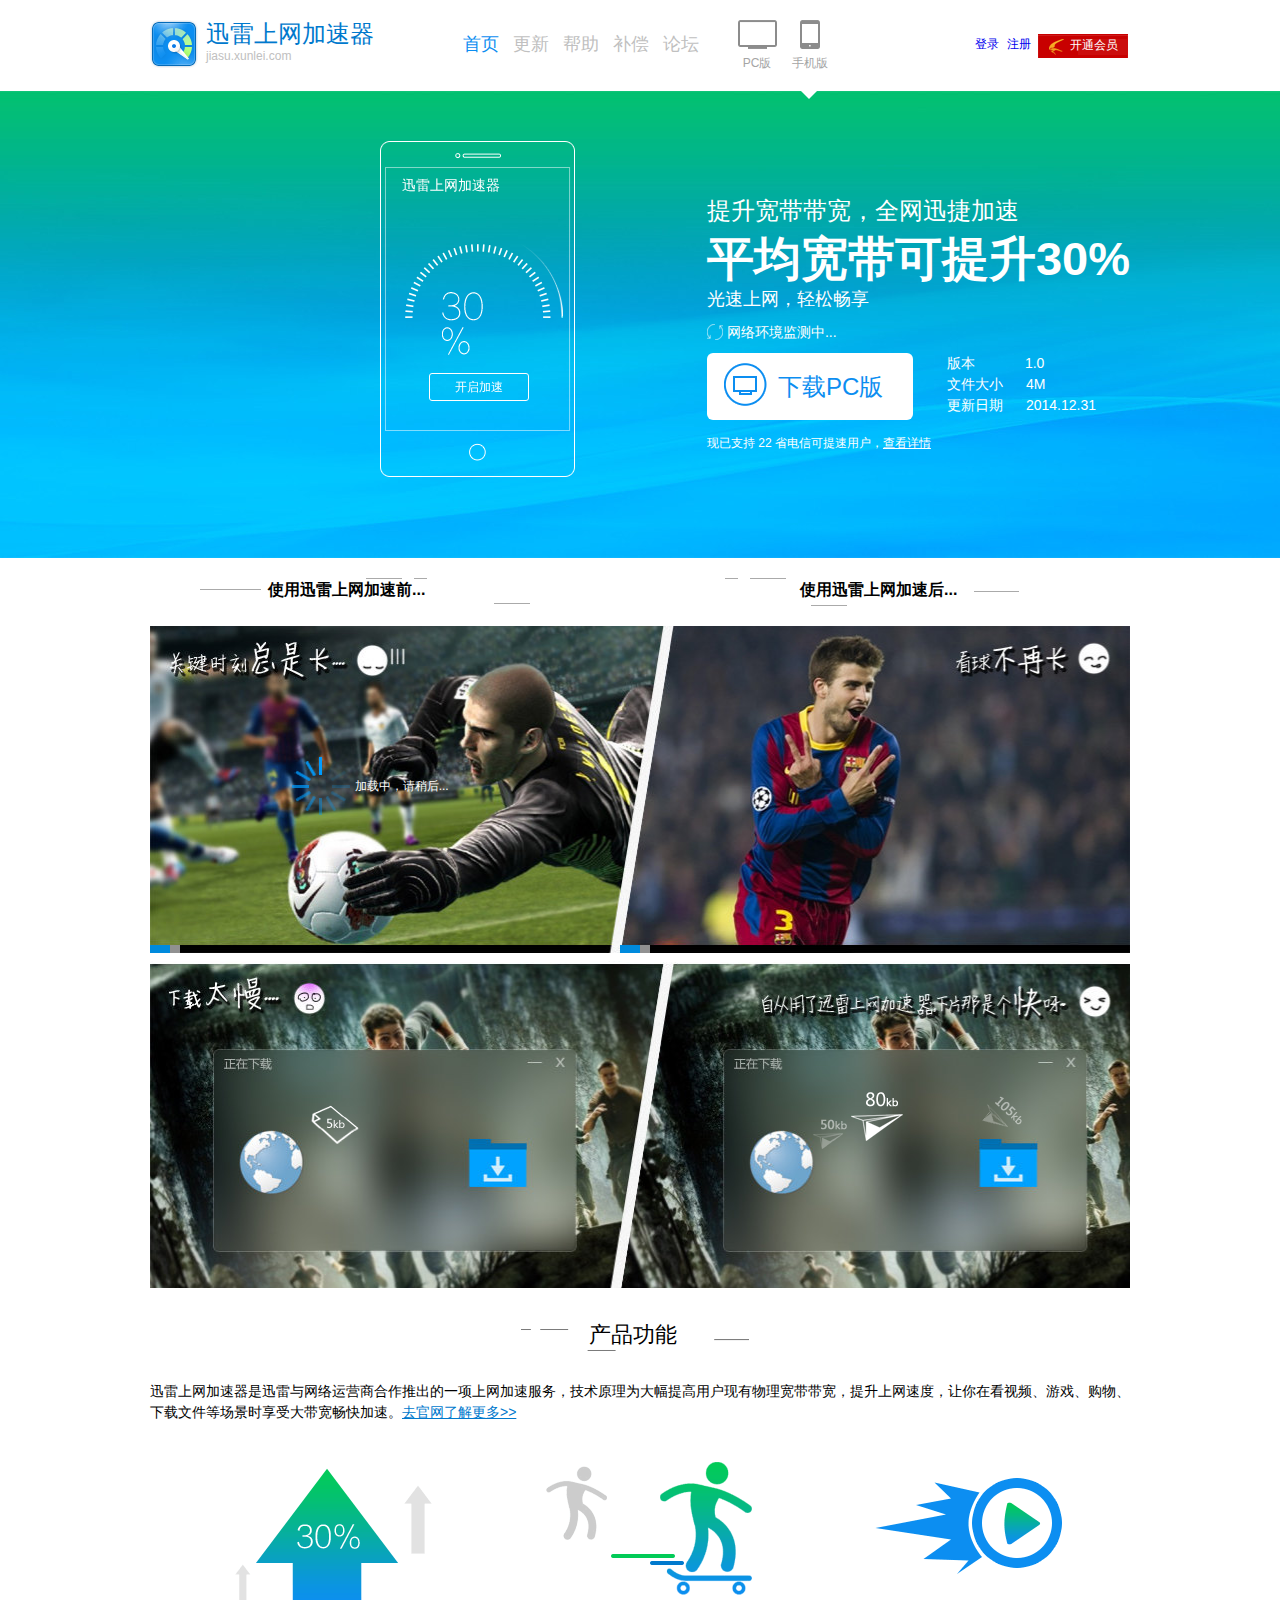
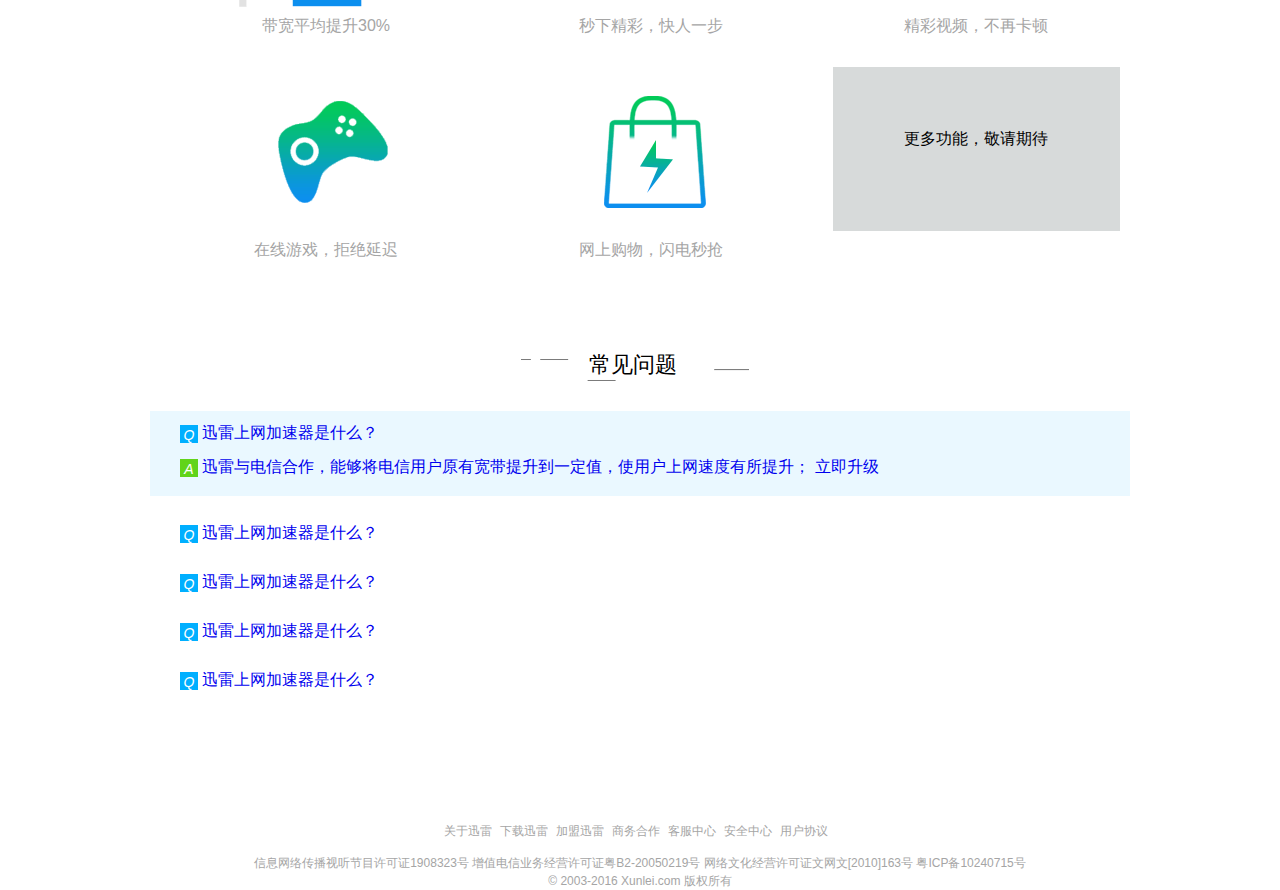
<file: index.html>
<!DOCTYPE html>
<html lang="en">
<head>
	<meta charset="UTF-8">
	<meta name="description" content="提升宽带带宽 全网迅捷加速 平均宽带可提升30% 拒绝延迟 突破带宽"/>
	<meta name="keywords" content="迅雷上网加速器 光速上网"/>
	<title>迅雷上网加速器</title>
	<link rel="stylesheet" href="css/update.css">
</head>
<body>
	<div class="sys-header clearfix">
		<div class="header_main">
			<h1 class="header_logo_png">
				<p class="header_logo_txt">迅雷上网加速器</p>
				<p class="header_logo_url">jiasu.xunlei.com</p>
				<a href="#" title="迅雷上网加速器" class="header_logo_link"></a>
			</h1>
		</div>
		<div class="header_nav">
			<ul>
				<li><a  class="help" href="##">首页</a></li>
				<li><a href="##">更新</a></li>
				<li><a  href="##">帮助</a></li>
				<li><a href="##">补偿</a></li>
				<li><a href="##">论坛</a></li>
			</ul>
		</div>
		<div class="icons">
		 	<div class="pc">
		 		<i class="pc-png"></i>
		 		<p>PC版</p>
		 	</div>
			<div class="phone">
				<i class="phone-png"></i>
				<p>手机版</p>
			</div>
		</div>
		<div class="header_user">
			<a href="#">登录</a>
			<a href="#">注册</a>
			<a class="header_VIP" href="#">
				<span> 开通会员		
				</span>
			</a>
		</div>
	</div>
	<div class="wp">
		<div class="ban">
			<div class="banner-pc" style="display:none">
				<div class="ban_client_png">
					<div class="ban_client_center">
						<p class="ban_client_center_txt">迅雷上网加速器 <em href="#">未登录</em></p>
						<div class="overflow">
							<div class="ban_client_panel_png"></div>
						</div>
						<div class="ban_client_panel_png_number">
							<span class="first-number"></span>	
							<span class="second-number"></span>	
							<span class="per"></span>	
						</div>
						<div class="log-on-btn">马上登录</div>
						<div class="ban_client_center_bottom_txt">
							<p>登录后最大接入网速由 <span>325.6 KB/s 升至：738.3KB/s</span></p>
						</div>
					</div>
				</div>
				<div class="ban_client_info">
					<h1 class="ban_h1">提升宽带带宽，全网迅捷加速</h1>
					<h2 class="ban_h2">平均宽带可提升30%</h2>
					<h3 class="ban_h3">光速上网，轻松畅享</h3>
					<p class="ban_check"><i class="ico-circling-png"></i>网络环境监测中...</p>
					<div class="ban_handle clearfix">
						<a href="#" class="btn-download">
							<i class="ico-pc-png"></i>
							<span>下载PC版</span>
						</a>
						<div class="ban_intro">
							<p><span class="ban_intro_p1">版本</span>1.0</p>
							<p><span class="ban_intro_p2">文件大小</span>4M</p>
							<p><span class="ban_intro_p3">更新日期</span>2014.12.31</p>
						</div>
					</div>
					<p class="ban_tip">现已支持 22 省电信可提速用户，<a class="ban_tip_link" href="#">查看详情</a></p>
				</div>
					<div class="triangle"></div>
			</div>
			<div class="banner-android">
					<div class="banner-android-view">
						<div class="ban_client_png_android">
								<p class="ban_client_center_txt_android">迅雷上网加速器</p>
								<div class="overflow_android">
									<div class="ban_client_panel_png_android"></div>
								</div>
								<div class="ban_client_panel_png_number_android">
									<span class="first-number_android"></span>	
									<span class="second-number_android"></span>	
									<span class="per_android"></span>	
								</div>
								<div class="log-on-btn_android">开启加速</div>
						</div>
					</div>
					<div class="ban_client_info">
						<h1 class="ban_h1">提升宽带带宽，全网迅捷加速</h1>
						<h2 class="ban_h2">平均宽带可提升30%</h2>
						<h3 class="ban_h3">光速上网，轻松畅享</h3>
						<p class="ban_check"><i class="ico-circling-png"></i>网络环境监测中...</p>
						<div class="ban_handle clearfix">
							<a href="#" class="btn-download">
								<i class="ico-pc-png"></i>
								<span>下载PC版</span>
							</a>
							<div class="ban_intro">
								<p><span class="ban_intro_p1">版本</span>1.0</p>
								<p><span class="ban_intro_p2">文件大小</span>4M</p>
								<p><span class="ban_intro_p3">更新日期</span>2014.12.31</p>
							</div>
						</div>
						<p class="ban_tip">现已支持 22 省电信可提速用户，<a class="ban_tip_link" href="#">查看详情</a></p>
					</div>
					<div class="triangle triangle-android "></div>
			</div>	
		</div>
		<div class="index-content">
			<div class="index-main">
				<div class="index-main_hd clearfix">
					<h3 class="before-use-head">使用迅雷上网<strong>加速前...</strong></h3>
					<h3 class="after-use-head">使用迅雷上网<strong>加速后...</strong></h3>
				</div>
				<div class="compare_bd">
					<div class="compare_time clearfix">
						<div class="compare_time-pre">
							<div class="compare_tips">
								<i class="ico-loading"></i>
								<span class="compare_tips_txt">
									加载中，请稍后...
								</span>
							</div>
							<div class="compare-loading">
								<div class="pre-loading">
									
								</div>
							</div>
						</div>
						<div class="compare_time-after">
							<div class="compare-loading">
								<div class="after-loading">
									
								</div>
							</div>
						</div>
					</div>
					<div class="compare_time-speed clearfix">
						<div class="compare_time-pre-speed">
							<i class="pic-file-png"></i>
						</div>
						<div class="compare_time-after-speed">
							<i class="pic-plane-png"></i>
						</div>
					</div>
				</div>
			</div>
			<div class="sec_function">
				<div class="function_hd">
					<h3 class="function_hd_title">产品功能</h3>
				</div>
				<div class="function_bd">
					<p class="function_bd_intro">迅雷上网加速器是迅雷与网络运营商合作推出的一项上网加速服务，技术原理为大幅提高用户现有物理宽带带宽，提升上网速度，让你在看视频、游戏、购物、下载文件等场景时享受大带宽畅快加速。<a href="#">去官网了解更多>></a>
					</p>
				     <div class="function_bd_intro_pics clearfix">
				     	<ul>
				     		<li class="function_bd_intro_pics_item">
				     			<i class="item item1"></i>
				     			<p class="function_bd_intro_pics_item_txt">带宽平均提升30%</p>
				     		</li>
				     		<li class="function_bd_intro_pics_item">
				     			<i class="item item2"></i>
				     			<p class="function_bd_intro_pics_item_txt">秒下精彩，快人一步</p>
				     		</li>
				     		<li class="function_bd_intro_pics_item">
				     			<i class="item item3"></i>
				     			<p class="function_bd_intro_pics_item_txt">精彩视频，不再卡顿</p>
				     		</li>
				     		<li class="function_bd_intro_pics_item">
				     			<i class="item item4"></i>
				     			<p class="function_bd_intro_pics_item_txt">在线游戏，拒绝延迟</p>
				     		</li>
				     		<li class="function_bd_intro_pics_item">
				     			<i class="item item5"></i>
				     			<p class="function_bd_intro_pics_item_txt">网上购物，闪电秒抢</p>
				     		</li>
				     		<li class="function_bd_intro_pics_item">
				     			<i class="item item6">更多功能，敬请期待</i>
				     		</li>
				     	</ul>
				     </div>
				</div>
			</div>
			<div class="sec_question">
				<div class="question_hd">
					<h3 class="question_hd_title">常见问题</h3>
				</div>
				<div class="question_bd">
					<ul>
						<li class="help_QA_item  help_QA_item--on">
							<dl>
								<dt>
									<a  href="javascript:;">
										<i class="ico-helpQ">Q</i>
										<span>迅雷上网加速器是什么？</span>
									</a>
								</dt>
								<dd>
									<a href="javascript:;">
										<i class="ico-helpA">A</i>
										<span>迅雷与电信合作，能够将电信用户原有宽带提升到一定值，使用户上网速度有所提升；</span>
									</a>
									<a class="btn-update" href="#">立即升级</a>
								</dd>
							</dl>
						</li>
						<li class="help_QA_item">
							<dl>
								<dt>
									<a href="javascript:;">
										<i class="ico-helpQ">Q</i>
										<span>迅雷上网加速器是什么？</span>
									</a>
								</dt>
								<dd>
									<a href="javascript:;">
										<i class="ico-helpA">A</i>
										<span>迅雷与电信合作，能够将电信用户原有宽带提升到一定值，使用户上网速度有所提升；</span>
									</a>
								</dd>
							</dl>
						</li>
						<li class="help_QA_item">
							<dl>
								<dt>
									<a href="javascript:;">
										<i class="ico-helpQ">Q</i>
										<span>迅雷上网加速器是什么？</span>
									</a>
								</dt>
								<dd>
									<a href="javascript:;">
										<i class="ico-helpA">A</i>
										<span>迅雷与电信合作，能够将电信用户原有宽带提升到一定值，使用户上网速度有所提升；</span>
									</a>
								</dd>
							</dl>
						</li>
						<li class="help_QA_item">
							<dl>
								<dt>
									<a href="javascript:;">
										<i class="ico-helpQ">Q</i>
										<span>迅雷上网加速器是什么？</span>
									</a>
								</dt>
								<dd>
									<a href="javascript:;">
										<i class="ico-helpA">A</i>
										<span>迅雷与电信合作，能够将电信用户原有宽带提升到一定值，使用户上网速度有所提升；</span>
									</a>
								</dd>
							</dl>
						</li>
						<li class="help_QA_item">
							<dl>
								<dt>
									<a href="javascript:;">
										<i class="ico-helpQ">Q</i>
										<span>迅雷上网加速器是什么？</span>
									</a>
								</dt>
								<dd>
									<a href="javascript:;">
										<i class="ico-helpA">A</i>
										<span>迅雷与电信合作，能够将电信用户原有宽带提升到一定值，使用户上网速度有所提升；</span>
									</a>
								</dd>
							</dl>
						</li>
					</ul>
				</div>
			</div>
		</div>
	</div>
	<footer>		
		<div class="footer-link">
			<ul>
				<li><a href="##">关于迅雷</a></li>
				<li><a href="##">下载迅雷</a></li>
				<li><a href="##">加盟迅雷</a></li>
				<li><a href="##">商务合作</a></li>
				<li><a href="##">客服中心</a></li>
				<li><a href="##">安全中心</a></li>
				<li><a href="##">用户协议</a></li>
			</ul>
		</div>
		<p><a href="##">信息网络传播视听节目许可证1908323号</a> <a href="##">增值电信业务经营许可证粤B2-20050219号 </a><a href="##">网络文化经营许可证文网文[2010]163号</a> <a href="##">粤ICP备10240715号</a></p>
		<p class="last">© 2003-2016 Xunlei.com 版权所有</p>
	</footer>
	<script src="jquery.js"></script>
	<script>
		$(".help_QA_item").click(function(){
			$(this).addClass("help_QA_item--on").siblings().removeClass("help_QA_item--on");
		})
		$('.pc').click(function(){
			$('.banner-pc').css("display","block");
			$('.banner-android').css("display","none");
		})
		$('.phone').click(function(){
			$('.banner-pc').css("display","none");
			$('.banner-android').css("display","block");
		})
	</script>
</body>
</html>
</file>
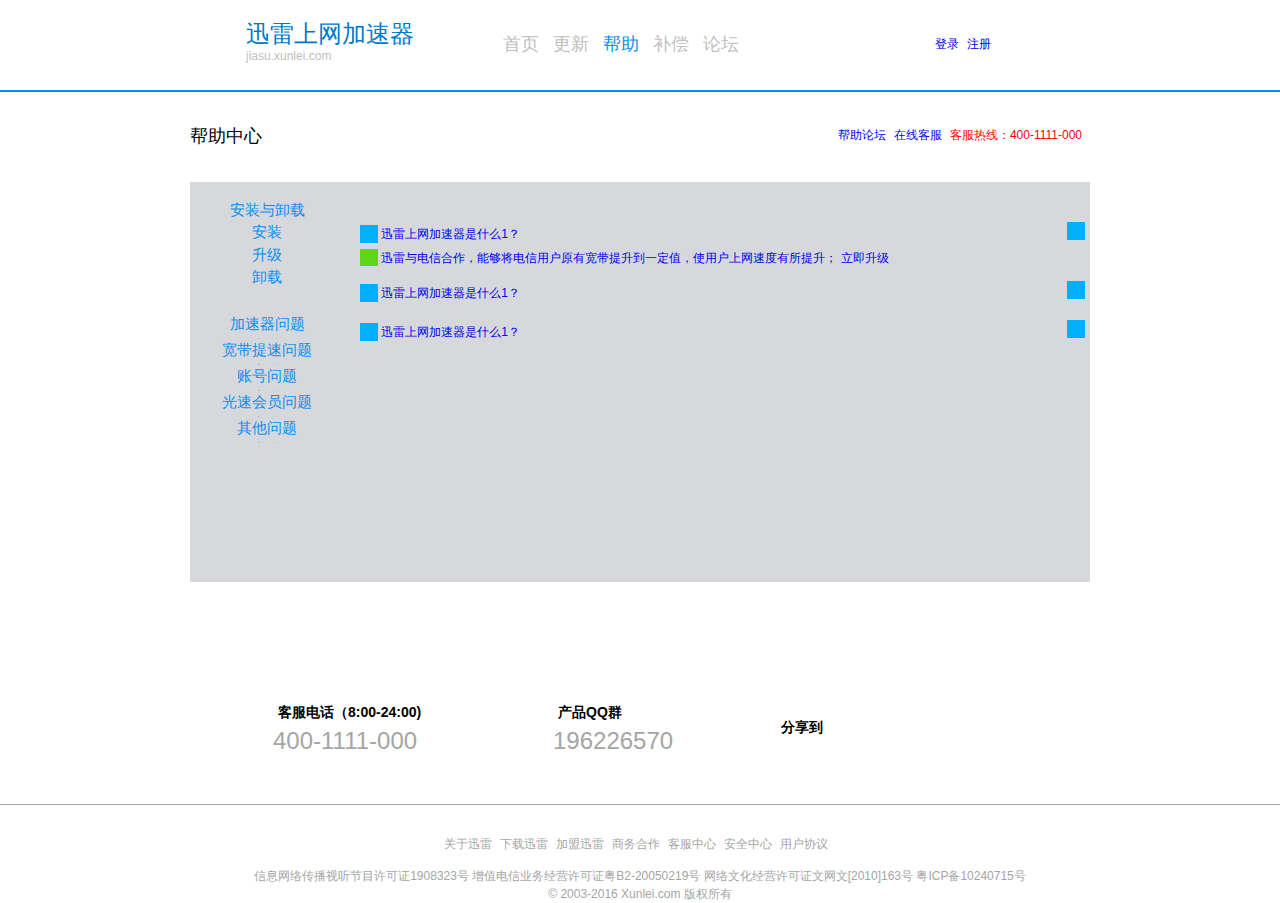
<file: help.html>
<!DOCTYPE html>
<html lang="en">
<head>
	<meta charset="UTF-8">
	<meta name="description" content="提升宽带带宽 全网迅捷加速 平均宽带可提升30% 拒绝延迟 突破带宽">
	<meta name="keywords" content="迅雷上网加速器 光速上网 帮助中心">
	<title>迅雷网上加速器-帮助中心</title>
	<link rel="stylesheet" href="css/help.css">
</head>
<body>
	<div class="sys-header clearfix">
		<div class="header_main">
			<h1 class="header_logo_png">
				<p class="header_logo_txt">迅雷上网加速器</p>
				<p class="header_logo_url">jiasu.xunlei.com</p>
				<a href="#" title="迅雷上网加速器" class="header_logo_link"></a>
			</h1>
		</div>
		<div class="header_nav">
			<ul>
				<li><a href="##">首页</a></li>
				<li><a href="##">更新</a></li>
				<li><a  class="help" href="##">帮助</a></li>
				<li><a href="##">补偿</a></li>
				<li><a href="##">论坛</a></li>
			</ul>
		</div>
		<div class="header_user">
			<a href="#">登录</a>
			<a href="#">注册</a>
			<a class="header_VIP" href="#">
				<span> 开通会员		
				</span>
			</a>
		</div>
	</div>
	<div class="decorate"></div>
	<div class="sys-content">
		<div class="content_header">
			<div class="content_help clearfix">
				<h1 class="content_help_center">帮助中心</h1>
				<div class="content_help_extra">
					<ul>
						<li><a href="#">帮助论坛</a></li>
						<li><a href="#">在线客服</a></li>
						<li><span >客服热线：400-1111-000</span></li>
					</ul>
				</div>
			</div>
		</div>
		<div class="help_content">
			<div class="help_content_hd">
				<ul>
					<li class="help_type_item help_type_item--on">
						<dl>
							<dt><a class="help_type_item_dt" href="#"><i id="i" class="icon1" ></i>安装与卸载</a></dt>
							<dd class="help_type_item_dd"><a href="#">安装</a></dd>
							<dd class="help_type_item_dd"><a href="#">升级</a></dd>
							<dd class="help_type_item_dd"><a href="#">卸载</a> </dd>
						</dl>
					</li>
					<li class="help_type_item ">
						<dl>
							<dt><a class="help_type_item_dt" href="#"><i id="i" class="icon2" ></i>加速器问题</a></dt>
							<dd class="help_type_item_dd"><a href="#">安装</a></dd>
							<dd class="help_type_item_dd"><a href="#">升级</a></dd>
							<dd class="help_type_item_dd"><a href="#">卸载</a> </dd>
						</dl>
					</li>
					<li class="help_type_item ">
						<dl>
							<dt><a class="help_type_item_dt" href="#"><i id="i" class="icon2" ></i>宽带提速问题</a></dt>
							<dd class="help_type_item_dd"><a href="#">安装</a></dd>
							<dd class="help_type_item_dd"><a href="#">升级</a></dd>
							<dd class="help_type_item_dd"><a href="#">卸载</a> </dd>
						</dl>
					</li>
					<li class="help_type_item">
						<dl>
							<dt><a class="help_type_item_dt" href="#"><i id="i" class="icon2" ></i>账号问题</a></dt>
							<dd class="help_type_item_dd"><a href="#">安装</a></dd>
							<dd class="help_type_item_dd"><a href="#">升级</a></dd>
							<dd class="help_type_item_dd"><a href="#">卸载</a> </dd>
						</dl>
					</li>
					<li class="help_type_item ">
						<dl>
							<dt><a class="help_type_item_dt" href="#"><i id="i" class="icon2" ></i>光速会员问题</a></dt>
							<dd class="help_type_item_dd"><a href="#">安装</a></dd>
							<dd class="help_type_item_dd"><a href="#">升级</a></dd>
							<dd class="help_type_item_dd"><a href="#">卸载</a> </dd>
						</dl>
					</li>
					<li class="help_type_item ">
						<dl>
							<dt><a class="help_type_item_dt" href="#"><i id="i" class="icon2" ></i>其他问题</a></dt>
							<dd class="help_type_item_dd"><a href="#">安装</a></dd>
							<dd class="help_type_item_dd"><a href="#">升级</a></dd>
							<dd class="help_type_item_dd"><a href="#">卸载</a> </dd>
						</dl>
					</li>
				</ul>
			</div>
			<div class="help_content_bd1 help_bd--on">
				<ul>
					<li class="help_QA_item  help_QA_item--on">
						<dl>
							<dt>
								<a  href="#">
									<i class="ico-helpQ"></i>
									<span>迅雷上网加速器是什么1？</span>
									<i class="ico-drop"></i>
								</a>
							</dt>
							<dd>
								<a href="#">
									<i class="ico-helpA"></i>
									<span>迅雷与电信合作，能够将电信用户原有宽带提升到一定值，使用户上网速度有所提升；</span>
								</a>
								<a class="btn-update" href="#">立即升级</a>
							</dd>
						</dl>
					</li>
					<li class="help_QA_item">
						<dl>
							<dt>
								<a href="#">
									<i class="ico-helpQ"></i>
									<span>迅雷上网加速器是什么1？</span>
									<i class="ico-drop"></i>
								</a>
							</dt>
							<dd>
								<a href="#">
									<i class="ico-helpA"></i>
									<span>迅雷与电信合作，能够将电信用户原有宽带提升到一定值，使用户上网速度有所提升；</span>
								</a>
							</dd>
						</dl>
					</li>
					<li class="help_QA_item">
						<dl>
							<dt>
								<a href="#">
									<i class="ico-helpQ"></i>
									<span>迅雷上网加速器是什么1？</span>
									<i class="ico-drop"></i>
								</a>
							</dt>
							<dd>
								<a href="#">
									<i class="ico-helpA"></i>
									<span>迅雷与电信合作，能够将电信用户原有宽带提升到一定值，使用户上网速度有所提升；</span>
								</a>
							</dd>
						</dl>
					</li>
				</ul>
			</div>
			<div class="help_content_bd2">
				<ul>
					<li class="help_QA_item">
						<dl>
							<dt>
								<a  href="#">
									<i class="ico-helpQ"></i>
									<span>迅雷上网加速器是什么1？</span>
									<i class="ico-drop"></i>
								</a>
							</dt>
							<dd>
								<a href="#">
									<i class="ico-helpA"></i>
									<span>迅雷与电信合作，能够将电信用户原有宽带提升到一定值，使用户上网速度有所提升；</span>
								</a>
								<a class="btn-update" href="#">立即升级</a>
							</dd>
						</dl>
					</li>
					<li class="help_QA_item">
						<dl>
							<dt>
								<a href="#">
									<i class="ico-helpQ"></i>
									<span>迅雷上网加速器是什么1？</span>
									<i class="ico-drop"></i>
								</a>
							</dt>
							<dd>
								<a href="#">
									<i class="ico-helpA"></i>
									<span>迅雷与电信合作，能够将电信用户原有宽带提升到一定值，使用户上网速度有所提升；</span>
								</a>
							</dd>
						</dl>
					</li>
					<li class="help_QA_item">
						<dl>
							<dt>
								<a href="#">
									<i class="ico-helpQ"></i>
									<span>迅雷上网加速器是什么1？</span>
									<i class="ico-drop"></i>
								</a>
							</dt>
							<dd>
								<a href="#">
									<i class="ico-helpA"></i>
									<span>迅雷与电信合作，能够将电信用户原有宽带提升到一定值，使用户上网速度有所提升；</span>
								</a>
							</dd>
						</dl>
					</li>
				</ul>
			</div>
			<div class="help_content_bd3">
				<ul>
					<li class="help_QA_item">
						<dl>
							<dt>
								<a  href="#">
									<i class="ico-helpQ"></i>
									<span>迅雷上网加速器是什么1？</span>
									<i class="ico-drop"></i>
								</a>
							</dt>
							<dd>
								<a href="#">
									<i class="ico-helpA"></i>
									<span>迅雷与电信合作，能够将电信用户原有宽带提升到一定值，使用户上网速度有所提升；</span>
								</a>
								<a class="btn-update" href="#">立即升级</a>
							</dd>
						</dl>
					</li>
					<li class="help_QA_item">
						<dl>
							<dt>
								<a href="#">
									<i class="ico-helpQ"></i>
									<span>迅雷上网加速器是什么1？</span>
									<i class="ico-drop"></i>
								</a>
							</dt>
							<dd>
								<a href="#">
									<i class="ico-helpA"></i>
									<span>迅雷与电信合作，能够将电信用户原有宽带提升到一定值，使用户上网速度有所提升；</span>
								</a>
							</dd>
						</dl>
					</li>
					<li class="help_QA_item">
						<dl>
							<dt>
								<a href="#">
									<i class="ico-helpQ"></i>
									<span>迅雷上网加速器是什么1？</span>
									<i class="ico-drop"></i>
								</a>
							</dt>
							<dd>
								<a href="#">
									<i class="ico-helpA"></i>
									<span>迅雷与电信合作，能够将电信用户原有宽带提升到一定值，使用户上网速度有所提升；</span>
								</a>
							</dd>
						</dl>
					</li>
				</ul>
			</div>
			<div class="help_content_bd4">
				<ul>
					<li class="help_QA_item">
						<dl>
							<dt>
								<a  href="#">
									<i class="ico-helpQ"></i>
									<span>迅雷上网加速器是什么1？</span>
									<i class="ico-drop"></i>
								</a>
							</dt>
							<dd>
								<a href="#">
									<i class="ico-helpA"></i>
									<span>迅雷与电信合作，能够将电信用户原有宽带提升到一定值，使用户上网速度有所提升；</span>
								</a>
								<a class="btn-update" href="#">立即升级</a>
							</dd>
						</dl>
					</li>
					<li class="help_QA_item">
						<dl>
							<dt>
								<a href="#">
									<i class="ico-helpQ"></i>
									<span>迅雷上网加速器是什么1？</span>
									<i class="ico-drop"></i>
								</a>
							</dt>
							<dd>
								<a href="#">
									<i class="ico-helpA"></i>
									<span>迅雷与电信合作，能够将电信用户原有宽带提升到一定值，使用户上网速度有所提升；</span>
								</a>
							</dd>
						</dl>
					</li>
					<li class="help_QA_item">
						<dl>
							<dt>
								<a href="#">
									<i class="ico-helpQ"></i>
									<span>迅雷上网加速器是什么1？</span>
									<i class="ico-drop"></i>
								</a>
							</dt>
							<dd>
								<a href="#">
									<i class="ico-helpA"></i>
									<span>迅雷与电信合作，能够将电信用户原有宽带提升到一定值，使用户上网速度有所提升；</span>
								</a>
							</dd>
						</dl>
					</li>
				</ul>
			</div>
			<div class="help_content_bd5">
				<ul>
					<li class="help_QA_item">
						<dl>
							<dt>
								<a  href="#">
									<i class="ico-helpQ"></i>
									<span>迅雷上网加速器是什么1？</span>
									<i class="ico-drop"></i>
								</a>
							</dt>
							<dd>
								<a href="#">
									<i class="ico-helpA"></i>
									<span>迅雷与电信合作，能够将电信用户原有宽带提升到一定值，使用户上网速度有所提升；</span>
								</a>
								<a class="btn-update" href="#">立即升级</a>
							</dd>
						</dl>
					</li>
					<li class="help_QA_item">
						<dl>
							<dt>
								<a href="#">
									<i class="ico-helpQ"></i>
									<span>迅雷上网加速器是什么1？</span>
									<i class="ico-drop"></i>
								</a>
							</dt>
							<dd>
								<a href="#">
									<i class="ico-helpA"></i>
									<span>迅雷与电信合作，能够将电信用户原有宽带提升到一定值，使用户上网速度有所提升；</span>
								</a>
							</dd>
						</dl>
					</li>
					<li class="help_QA_item">
						<dl>
							<dt>
								<a href="#">
									<i class="ico-helpQ"></i>
									<span>迅雷上网加速器是什么1？</span>
									<i class="ico-drop"></i>
								</a>
							</dt>
							<dd>
								<a href="#">
									<i class="ico-helpA"></i>
									<span>迅雷与电信合作，能够将电信用户原有宽带提升到一定值，使用户上网速度有所提升；</span>
								</a>
							</dd>
						</dl>
					</li>
				</ul>
			</div>
			<div class="help_content_bd6">
				<ul>
					<li class="help_QA_item">
						<dl>
							<dt>
								<a  href="#">
									<i class="ico-helpQ"></i>
									<span>迅雷上网加速器是什么1？</span>
									<i class="ico-drop"></i>
								</a>
							</dt>
							<dd>
								<a href="#">
									<i class="ico-helpA"></i>
									<span>迅雷与电信合作，能够将电信用户原有宽带提升到一定值，使用户上网速度有所提升；</span>
								</a>
								<a class="btn-update" href="#">立即升级</a>
							</dd>
						</dl>
					</li>
					<li class="help_QA_item">
						<dl>
							<dt>
								<a href="#">
									<i class="ico-helpQ"></i>
									<span>迅雷上网加速器是什么1？</span>
									<i class="ico-drop"></i>
								</a>
							</dt>
							<dd>
								<a href="#">
									<i class="ico-helpA"></i>
									<span>迅雷与电信合作，能够将电信用户原有宽带提升到一定值，使用户上网速度有所提升；</span>
								</a>
							</dd>
						</dl>
					</li>
					<li class="help_QA_item">
						<dl>
							<dt>
								<a href="#">
									<i class="ico-helpQ"></i>
									<span>迅雷上网加速器是什么1？</span>
									<i class="ico-drop"></i>
								</a>
							</dt>
							<dd>
								<a href="#">
									<i class="ico-helpA"></i>
									<span>迅雷与电信合作，能够将电信用户原有宽带提升到一定值，使用户上网速度有所提升；</span>
								</a>
							</dd>
						</dl>
					</li>
				</ul>
			</div>
		</div>
	</div>
	<div class="contact clearfix">
		<div class="contact-telephone">
			<a href="#">
				<i></i>
			</a>
			<div class="contact-info">
				<h4>客服电话（8:00-24:00)</h4>
				<p>400-1111-000</p>
			</div>
		</div>
		<div class="contact-QQ">
			<a href="#">
				<i></i>
			</a>
			<div class="contact-info">
				<h4>产品QQ群</h4>
				<p>196226570</p>
			</div>
		</div>
		<div class="contact-other">
			<h4>分享到</h4>
			<i class="ico-contractWbpng"></i>
			<i class="ico-contractWxpng"></i>
			<i class="ico-contractQzpng"></i>
		</div>
	</div>
	<div class="line"></div>
	<footer>		
		<div class="footer-link">
			<ul>
				<li><a href="##">关于迅雷</a></li>
				<li><a href="##">下载迅雷</a></li>
				<li><a href="##">加盟迅雷</a></li>
				<li><a href="##">商务合作</a></li>
				<li><a href="##">客服中心</a></li>
				<li><a href="##">安全中心</a></li>
				<li><a href="##">用户协议</a></li>
			</ul>
		</div>
		<p><a href="##">信息网络传播视听节目许可证1908323号</a> <a href="##">增值电信业务经营许可证粤B2-20050219号 </a><a href="##">网络文化经营许可证文网文[2010]163号</a> <a href="##">粤ICP备10240715号</a></p>
		<p class="last">© 2003-2016 Xunlei.com 版权所有</p>
	</footer>
	<script src="G:\上网加速器官网\jquery.js"></script>
	<script>
		$(".help_type_item").click(function(){
			$(this).addClass("help_type_item--on").siblings().removeClass("help_type_item--on");
			$(this).find('#i').addClass("icon1").removeClass("icon2");
			$(this).siblings().find("#i").addClass("icon2").removeClass("icon1");
			var index=$(this).index()+1;
			console.log(index);
			var curClass=".help_content_bd"+index;
			$(curClass).addClass("help_bd--on").siblings().removeClass("help_bd--on");
		})
		$(".help_QA_item").click(function(){
			$(this).addClass("help_QA_item--on").siblings().removeClass("help_QA_item--on");
		})
	</script>
</body>
</html>
</file>
<file: css/update.css>
/* reset */

		body,
		h1,
		h2,
		h3,
		h4,
		h5,
		h6,
		hr,
		p,
		blockquote,
		dl,
		dt,
		dd,
		ul,
		ol,
		li,
		pre,
		form,
		fieldset,
		legend,
		button,
		input,
		textarea,
		th,
		td,
		html {
		  margin: 0;
		  padding: 0;
		}

		body,
		button,
		input,
		select,
		textarea {
		  font: 12px/1.5 arial, Helvetica, "Microsoft YaHei", "Heiti SC", "Heiti TC", sans-serif;
		}

		h1,
		h2,
		h3,
		h4,
		h5,
		h6 {
		  font-size: 100%;
		}

		address,
		cite,
		dfn,
		em,
		var {
		  font-style: normal;
		}

		code,
		kbd,
		pre,
		samp {
		  font-family: courier new, courier, monospace;
		}

		small {
		  font-size: 12px;
		}

		ul,
		ol {
		  list-style: none;
		}

		a {
		  text-decoration: none;
		  outline: 0 none
		}

		a:hover {
		  text-decoration: underline;
		}

		sup {
		  vertical-align: text-top;
		}

		sub {
		  vertical-align: text-bottom;
		}

		legend {
		  color: #000;
		}

		fieldset,
		img {
		  border: 0;
		}

		button,
		input,
		select,
		textarea {
		  font-size: 100%;
		}

		table {
		  border-collapse: collapse;
		  border-spacing: 0;
		}

		section,
		article,
		aside,
		header,
		footer,
		nav,
		dialog,
		figure {
		  display: block;
		  margin: 0 auto;
		}
	
		/* reset end */
		.clearfix:after{display:block;content:"\200B";clear:both;height:0;}
		.sys-header{
			width: 980px;
			height: auto;
			margin: 20px auto;
		}
		.header_main{
			float: left;
		}
		.header_logo_png{
			position: relative;
			width: 236px;
			height: 48px;
			line-height: 1.2;
		}
		.header_logo_link{
			position: absolute;
			top: 0;
			left: 0;
			width: 236px;
			height: 48px;
			background-image: url('../img/logo.png');
			background-position:0 0;
			background-repeat: no-repeat;
		}
		.header_logo_txt{
			margin-left: 56px;
			font-size: 24px;
			color: #0079cd;
			font-weight: normal;
		}
		.header_logo_url{
			margin-left: 56px;
			font-weight: normal;
			font-size: 12px;
			color: #c0c0c0;
		}
		.header_nav{
			float: left;
			padding-left: 70px;
		}
		.header_nav li{
			float: left;
			margin: 0 7px; 
			line-height: 48px;
		}
		.header_nav li a{
			font-size: 18px;
			color: #c0c0c0;
		}
		.header_nav li .help{
			color:#0c8ef1;
		}
		.icons{
			width: 152px;
			height: 51px;
			float: left;
		}
		.pc,.phone{
			display: inline-block;
			width: 40px;
			height: 51px;
		}
		.pc{
			margin-left: 31px;
			text-align: center;
		}
		.phone{
			margin-left: 10px;
			text-align: center;
		}
		.pc-png{
			background: url('../img/spr.png');
			background-repeat: no-repeat;
			background-position:-100px -60px ;
			display: inline-block;
			width: 39px;
			height: 29px;
		}
		.phone-png{
			background: url('../img/spr.png');
			background-repeat: no-repeat;
			background-position:-140px -60px ;
			display: inline-block;
			width: 20px;
			height: 29px;
			margin: 0 auto;
		}
		.header_user{
			float: right;
			line-height: 48px;
			position: relative;
		}
		.header_user a{
			display: inline-block;
			margin: 0 2px;
		}
		.header_VIP{
			position: relative;
			width: 90px;
			height: 26px;
			background: url('../img/logo.png');
			background-position: 0 -48px;
			background-repeat: no-repeat;
			vertical-align: middle;
		}
		.header_user span{
			position: absolute;
			top: 4px;
			right: 10px;
			font: 12px/1.5 tahoma,arial,\5b8b\4f53,sans-serif;
			color: white;
		}
		.decorate{
			width: 100%;
			height: 2px;
			background-color: #0c8ef1;
		}

	.content{
		width: 900px;
		height: 707px;
		margin: 20px auto;
		background-color:white;
		position: relative;
	}	
	.hd1,.hd2{
		float: left;
		width: 150px;
		height: 60px;
		background-color:white;
		font-size: 14px;
		line-height: 4;
   		text-align: center;
	}
	.hd1{
		background-color:#c5c5c5;
	}
	.hd_btn{
		float: right;
		width: 130px;
		height: 40px;
		background-color:#0c8ef1;
		font-size: 14px;
		line-height: 3;
    		text-align: center;
    		color: white;
    		border-radius: 4px;
    		margin-top: 14px;
    		position: absolute;
    		top: 0;
    		right: 0;
	}
	.code-png{
		position: absolute;
		 top: -10px;
		right: 180px;
	}
	.round{
		background-image: url('../img/spr.png');
		background-repeat: no-repeat;
		background-position: -160px -60px;
		display: inline-block;
		width: 24px;
		height: 24px;
		vertical-align: top;
		margin-top: 2px;
	}
	.new-tag{
		display: inline-block;
		width: 43px;
		height: 19px;
		color: #02cc57;
		font: 12px/1.5 tahoma,arial,\5b8b\4f53,sans-serif;
		font-size: 14px;
    		font-weight: bold;
    		padding-left: 20px;
	}
	.day{
		vertical-align: top;
		display: inline-block;
    		margin-top: 3px;
	}
	.detail{
		display: inline-block;
		margin-top: 2px;
	}
	.bd1,.bd2{
		border-top: 1px solid #c5c5c5;
	}
	.bd1 li,.bd2 li{
    		  overflow: hidden;
    		  font-size: 16px;
    		  margin-top: 20px;
    		  margin-left: 15px;
	}
	.bd_content{
		height: 30px;
	}
	.bd_content--on{
		 overflow: hidden;
    		  font-size: 16px;
    		  margin-top: 20px;
    		  margin-left: 15px;
		  height: 209px;
	}
	.vertical-line{
		margin-top: 25px;
		width: 130px;
		height: 400px;
		border-right: 1px solid;
		display: inline-block;
	}
	.main{
		position: relative;
    		top: -429px;
	}
	.contact{
		width: 900px;
		height: auto;
		margin: 20px auto;
	}
	.contact-telephone{
		width: 30%;
		float: left;
		margin: 20px 5px;
	}
	.contact-telephone a{
		display: inline-block;
		width: 57px;
		height: 57px;
		background: url('../img/spr.png');
		background-repeat: no-repeat;
		background-position: 0 0;
		position: relative;
		float: left;
		margin-right: 21px;
	}
	.contact-telephone i{
		display: inline-block;
		width: 34px;
		height: 38px;
		background: url('../img/spr.png');
		background-repeat: no-repeat;
		background-position: -100px 0;
		position: absolute;
		top: 10px;
    		left: 12px;
	}
	.contact-info h4{
		display: inline-block;
		margin-left: 5px; 
		font-size: 14px;
	}
	.contact-info p{
		font-size: 24px;
	}
	.contact-QQ{
		width: 30%;
		float: left;
		margin: 20px 5px;
	}
	.contact-QQ a{
		display: inline-block;
		width: 57px;
		height: 57px;
		background: url('../img/spr.png');
		background-repeat: no-repeat;
		background-position: 0 0;
		position: relative;
		float: left;
		margin-right: 21px;
	}
	.contact-QQ i{
		display: inline-block;
		width: 34px;
		height: 38px;
		background: url('../img/spr.png');
		background-repeat: no-repeat;
		background-position: -60px 0;
		position: absolute;
		top: 10px;
    		left: 12px;
	}
	.contact-other{
		width: 35%;
		float: right;
		margin: 20px 5px;
		position: relative;
	}
	.contact-other h4{
		position: absolute;
		left: 11px;
    		top: 15px;
    		font-size: 14px;
	}
	.ico-contractWbpng{
		background: url('../img/spr.png');
		background-repeat: no-repeat;
		background-position:-140px 0;
		display: inline-block;
		width: 57px;
		height: 57px;
		margin-left: 80px;
	}
	.ico-contractWxpng{
		background: url('../img/spr.png');
		background-repeat: no-repeat;
		background-position:-200px 0;
		display: inline-block;
		width: 57px;
		height: 57px;
		margin-left: 15px;
	}
	.ico-contractQzpng{
		background: url('../img/spr.png');
		background-repeat: no-repeat;
		background-position:-260px 0;
		display: inline-block;
		width: 57px;
		height: 57px;
		margin-left: 15px;
	}
		footer{
			width: 960px;
			height: auto;
			margin:0 auto;
			background-color: white;
			text-align: center;
		}
		footer a ,p{
			color: #a5a5a5;
		}
		.footer-link li{
			float: left;
			margin: 0 4px;
		}
		.footer-link{
			display: block;
			width: 400px;
			height: 20px;
			margin: 0px auto;
			padding-top: 30px;
    			margin-bottom: 12px;
		} 
		.line{
			width: 100%;
			height: 1px;
			background-color: #a5a5a5;
		}
		.ban{
			background:url('../img/bg01.jpg');
			background-repeat: no-repeat;
			background-position: center;
		}
		.banner-pc,.banner-android{
			width: 980px;
			height: 467px;
			background: url('../img/bg02.jpg');
			background-repeat: no-repeat;
			background-position: center top;
			margin: 0 auto;
			position: relative;
		}
		.ban_client_png_android{
			position: absolute;
			width: 195px;
			height: 336px;
			background: url('../img/spr-24.png');
			background-repeat: no-repeat;
			background-position: 0 0;
			top: 50px;
			left: 230px;
		}
		.ban_client_center_txt_android{
			font-size: 14px;
			color: #fff;
			margin-top: 34px;
			margin-left: 22px;
		}
		.overflow_android{
		    position: absolute;
		    left: 0;
		    right: 0;
		    margin: auto;
		    width: 170px;
		    height: 85px;
		    overflow: hidden;
		    margin-top: 37px;
		}
		.ban_client_panel_png_android{
			background: url('../img/spr-24.png');
			background-position:-200px 0 ;
			background-repeat: no-repeat;
			width: 170px;
			height: 85px;
		}
		.ban_client_panel_png_number_android{
			width: 72px;
			position: absolute;
			left: 50%;
			margin-left: -36px;
			top: 150px;
		}
		.first-number_android{
			display: inline-block;
		    background: url('../img/spr-24.png');
		    background-repeat: no-repeat;
		    background-position: -420px -90px;
		    width: 19px;
		    height: 30px;
		}
		.second-number_android{
		    display: inline-block;
		    background: url('../img/spr-24.png');
		    background-repeat: no-repeat;
		    background-position: -420px 0px;
		    width: 19px;
		    height: 30px;
		}
		.per_android{
		    display: inline-block;
		    background: url('../img/spr-24.png');
		    background-repeat: no-repeat;
		    background-position: -300px -100px;
		    width: 28px;
		    height: 30px;
		}
		.log-on-btn_android{
		    position: absolute;
		    top: 232px;
		    left: 49px;
		    width: 98px;
		    height: 26px;
		    line-height: 26px;
		    font-size: 12px;
		    color: #fff;
		    text-align: center;
		    background-position: -200px -100px;
			border: 1px solid #fff;
			border-radius: 3px;
		}
		.ban_client_png{
			position: absolute;
			width: 669px;
			height: 481px;
			background: url('../img/spr-24.png');
			background-repeat: no-repeat;
			background-position: 0 -340px;
			top: 0;
			left: 0;
		}
		.ban_client_center{
			position: absolute;
			width: 357px;
    			height: 327px;
			left: 155px;
    			top: 90px;
		}
		.ban_client_center_txt{
			margin:10px 0; 
			margin-left: 8px;
			font-size: 14px;
			color: white;
		}
		.ban_client_center_txt em{
			margin-left: 20px;
		}
		.ban_client_panel_png{
			    width: 280px;
    				height: 140px;
    				overflow: hidden;
    				background: url('../img/spr-24.png');
    				background-position: -460px -160px;
    				background-repeat: no-repeat;
    				position: absolute;
    				left: 0;
    				right: 0;
    				margin: auto;
		}
		.overflow{
				position: absolute;
    				left: 0;
    				right: 0;
    				margin: auto;
			 	width: 280px;
    				height: 140px;
    				overflow: hidden;
		}
		.ban_client_panel_png_number{
			padding-top: 110px;
			width: 116px;
			margin: 0 auto;

		}
		.first-number{
			display: inline-block;
			background: url('../img/spr-24.png');
			background-repeat: no-repeat;
			background-position:-745px -135px;
			width: 30px;
			height: 44px;
		}
		.second-number{
			display: inline-block;
			background: url('../img/spr-24.png');
			background-repeat: no-repeat;
			background-position:-745px 0;
			width: 30px;
			height: 44px;
		}
		.per{
			display: inline-block;
			background: url('../img/spr-24.png');
			background-repeat: no-repeat;
			background-position: -530px -100px;
			width: 50px;
			height: 44px;
		}
		.log-on-btn{
			    	width: 117px;
    				height: 31px;
    				background: url('../img/spr-24.png');
    				background-repeat: no-repeat;
    				background-position: -530px -60px;
    				text-align: center;
    				line-height: 32px;
    				margin: 20px auto;
    				color: white;
		}
		.ban_client_center_bottom_txt p{
				text-align: center;
				font-size:12px; 
				color:white;
		}
		.ban_client_center_bottom_txt span{
			font-size:16px;
			margin-left: 8px;
		}
		.ban_client_info{
			position: absolute;
			top: 100px;
			right: 0;
			padding-left: 20px;
			color:#fff;
		}
		.ban_h1{
			line-height: 40px;
    			font-size: 24px;
    			font-weight: normal;
		}
		.ban_h2{
			line-height: 55px;
    			font-size: 47px;
    			font-weight: bold;
		}
		.ban_h3{
			line-height: 26px;
		     font-size: 18px;
		     font-weight: normal;
		}
		.ban_check{
			position: relative;
			font-size: 14px;
			padding-left: 20px;
			margin: 10px 0;
			color: #fff;
		}
		.ico-circling-png{
			position: absolute;
			width: 16px;
			height: 16px;
			background: url('../img/spr.png');
			background-repeat: no-repeat;
			background-position: -300px -60px;
			left: 0;
			top: 2px;
			vertical-align: middle;
		}
		.ban_handle{
			position: relative;
		}
		.btn-download{
			display: inline-block;
			width: 206px;
			height: 67px;
			background-color: white;
			border-radius: 6px;
			position: relative;
			float: left;
		}
		.ico-pc-png{
			display: inline-block;
			background: url('../img/spr.png');
			background-repeat: no-repeat;
			background-position: 0 -60px;
			width: 45px;
			height: 50px;
			position: absolute;
			left: 17px;
    			top: 10px;
		}
		.btn-download span{
			color: #0c8ef1;
			font-size: 24px;
			width: 120px;
			height: 50px;
			position: absolute;
			right: 15px;
			top: 16px;
		}
		.ban_intro{
			float: left;
			margin-left: 34px;
		}
		.ban_intro p{
			font-size: 14px;
			color: #fff;
			font-weight: normal;
		}
		.ban_intro_p1{
			margin-right: 50px;
		}
		.ban_intro_p2{
			margin-right: 23px;
		}
		.ban_intro_p3{
			margin-right: 23px;
		}
		.ban_tip{
			margin: 14px 0;
			color: #fff;
		}
		.ban_tip_link{
			text-decoration: underline;
			color: #fff;
		}
		.index-content{
			width: 980px;
			height: auto;
			margin: 0 auto;
			font-size: 16px;
			font-weight: normal;
		}
		.index-main_hd{
			margin: 20px  0;
		}
		.before-use-head{
			float: left;
			width: 330px;
			height: 28px;
			margin-left: 50px;
			background: url('../img/spr.png');
			background-position:0 -140px ;
			background-repeat: no-repeat;
			padding-left: 68px;
		}
		.after-use-head{
			float: right;
			width: 330px;
			height: 28px;
			background: url('../img/spr.png');
			background-position:0 -110px;
			background-repeat: no-repeat;
			padding-left: 90px;
		}
		.compare_time-pre{
			width: 48%;
			height: 327px;
			float: left;
			background: url('../img/spr-compare.jpg');
			background-repeat: no-repeat;
			position: relative;
		}
		.compare_time-after{
			width: 52%;
			height: 327px;
			float: right;
			background: url('../img/spr-compare.jpg');
			background-repeat: no-repeat;
			background-position: -470px 0;
			position: relative;
		}
		.compare_time-speed{
			margin-top: 8px;
		}
		.compare_time-pre-speed{
			width: 48%;
			height: 327px;
			float: left;
			background: url('../img/spr-compare.jpg');
			background-repeat: no-repeat;
			background-position:0 -327px; 
			position: relative;
		}
		.compare_time-after-speed{
			width: 52%;
			height: 327px;
			float: right;
			background: url('../img/spr-compare.jpg');
			background-repeat: no-repeat;
			background-position: -470px -327px;
			position: relative;
		}
		.ico-loading{
			display: inline-block;
			width: 58px;
			height: 58px;
			background: url('../img/spr-24.png');
			background-repeat: no-repeat;
			background-position: -460px -60px;
			vertical-align: middle;
		}
		.compare_tips{
			position: absolute;
			left: 50%;
			top: 50%;
			margin-left: -93px;
    			margin-top: -33px;
		}
		.compare_tips_txt{
			font-size: 12px;
			color: #fff;
		}
		.compare-loading{
			position: absolute;
			bottom: 0;
			left: 0;
    			width: 30px;
    			height: 8px;
    			background-color: #919191;
		}
		.pre-loading,.after-loading{
			position: absolute;
			bottom: 0;
			left: 0;
    			width: 20px;
    			height: 8px;
    			background-color: #008add;
		}
		.pic-file-png{
			width: 50px;
			height: 40px;
			position: absolute;
			background: url('../img/spr-24.png');
			background-repeat: no-repeat;
			background-position: -340px -100px;
			left: 160px;
		     top: 144px;
		}
		.pic-plane-png{
			width: 210px;
			height: 60px;
			position: absolute;
			background: url('../img/spr-24.png');
			background-repeat: no-repeat;
			background-position: -460px -0px;
			left: 193px;
   			top: 131px;
		}
		.triangle{
			position: absolute;
			top: 0;
    			left: 604px;
    			border-top: 8px solid #fff;
    			border-left: 8px dashed transparent;
    			border-right: 8px dashed transparent;
    			border-bottom: none;
		}
		.triangle-android{
			left: 651px;
		}
		.sec_function{
			width: 100%;
			height: 600px;
		}
		.function_hd,.question_hd{
			width: 330px;
			height: 33px;
			background: url('../img/spr.png');
			background-repeat: no-repeat;
			background-position: 0 -170px;
			margin: 30px auto;
		}
		.function_hd_title,.question_hd_title{
			padding-left: 114px;
			font-size: 22px;
			font-weight: normal;
		}
		.function_bd_intro{
			font-size: 14px;
			color: #000;
		}
		.question_bd{
			    margin-bottom: 100px;
		}
		.function_bd_intro a{
			text-decoration: underline;
			color: #0079cd;
		}
		.function_bd_intro_pics_item{
			width: 298px;
			height: 204px;
			float: left;
			margin-left: 27px;
			margin-top: 20px;
			text-align: center;
		}
		.item{
			display: inline-block;
			width: 287px;
			height: 164px;
			background: url('../img/spr-function.png');
			background-repeat: no-repeat;
		}
		.item1{
			background-position:0 0;
		}
		.item2{
			background-position: 0 -170px;
		}
		.item3{
			background-position: 0 -340px;
		}
		.item4{
			background-position: 0 -510px;
		}
		.item5{
			background-position: 0 -680px;
		}
		.item6{
			background-position: 0 -850px;
			background-color: #D7DADA;
			font: 12px tahoma,arial,\5b8b\4f53,sans-serif;
			line-height: 143px;
			font-size: 16px;
		}
		.function_bd_intro_pics_item_txt{
			text-align: center;
		}
		.ico-helpQ{
		display: inline-block;
		width: 18px;
		height: 18px;
		background-repeat: no-repeat;
		background-color: #00afff;
		vertical-align: middle;
		font-size: 14px;
    		text-align: center;
    		color: #fff;
    		line-height: 21px;
	}
	.ico-helpA{
		display: inline-block;
		width: 18px;
		height: 18px;
		background-repeat: no-repeat;
		background-color: #61d41a;
		vertical-align: middle;
		font-size: 14px;
    		text-align: center;
    		color: #fff;
    		line-height: 21px;
	}
	.ico-drop{
		width: 18px;
		height: 18px;
		background-repeat: no-repeat;
		background-color: #00afff;
		vertical-align: middle;
		position: absolute;
		right: 5px;
		top: 0;
	}
	.help_QA_item{
		margin: 15px 0;
		height: 34px;
		overflow: hidden;
	}
	.help_QA_item--on{
		height: 85px;
		background-color: #EAF8FF;
	}
	dd{
		padding-top: 10px;
	}
	dt{
		padding-top: 10px;
	}
	dl{
		margin-left: 30px;
	}
		/*CSS3 animations*/
		.compare_time-speed:hover .pic-file-png{
			-webkit-animation: slow 3s steps(6) infinite;
			-o-animation: slow 3s steps(6) infinite;
			animation: slow 3s steps(6) infinite;
		}
			.compare_time-speed:hover .pic-plane-png{
				-webkit-animation: fast .9s steps(3) infinite;
				-o-animation: fast .9s steps(3) infinite;
				animation: fast .9s steps(3) infinite;
		}
			.compare_time:hover .compare_time-pre .compare-loading{
				-webkit-animation: delay-inner 100s steps(40);
				-o-animation: delay-inner 100s steps(40);
				animation: delay-inner 100s steps(40);
			}
			.compare_time:hover .compare_time-pre .compare-loading .pre-loading{
				-webkit-animation: delay-out 100s 1s steps(40);
				-o-animation: delay-out 100s 1s steps(40);
				animation: delay-out 100s  1s steps(40);
			}
		.compare_time:hover .compare_time-after .compare-loading{
				-webkit-animation: noDelay-inner 10s linear both;
				-o-animation: noDelay-inner 10s linear both;
				animation: noDelay-inner 10s linear both;
				
			}
		.compare_time:hover .compare_time-after .compare-loading .after-loading{
				-webkit-animation: noDelay-out 50s 1s linear both;
				-o-animation: noDelay-out 50s 1s linear both;
				animation: noDelay-out 50s 1s linear both;
			}
			.compare_time:hover .compare_time-pre .compare_tips{
				-webkit-animation: show 2.5s steps(2) infinite;
				-o-animation: show 2.5s steps(2) infinite;
				animation: show 2.5s steps(2) infinite;
			}
			.compare_time:hover .compare_time-pre .compare_tips  .ico-loading{
				-webkit-animation: load 2.5s ease both infinite;
				-o-animation: load 2.5s ease both infinite;
				animation: load 2.5s ease both infinite;
			}
			.ban_client_png{
				-webkit-perspective:600px;
				perspective:600px;
				transform-style:preserve-3d;
				-webkit-transform-style:preserve-3d;
			}
			.first-number{
				-webkit-animation: numScroll 2s 2.4s steps(4);
				-o-animation: numScroll 2s 2.4s steps(4);
				animation: numScroll 2s 2.4s steps(4);
			}
			.second-number{
				-webkit-animation: numScroll2 0.6s 2.4s steps(30) 3;
				-o-animation: numScroll2 0.6s 2.4s steps(30) 3;
				animation: numScroll2 0.6s 2.4s steps(30) 3;
			}
			.ban_client_panel_png{
				transform-origin:bottom center;
				-webkit-animation: speedUp 4.4s ease;
				-o-animation: speedUp 4.4s ease;
				animation: speedUp 4.4s ease ;
			}
			.log-on-btn{
				-webkit-animation: push .3s 1.8s linear 2;
				-o-animation: push .3s 1.8s linear 2;
				animation: push .3s 1.8s linear 2;
			}
			.ban_client_center_bottom_txt{
				-webkit-animation: filpX .8s 4.2s ease both;
				-o-animation: filpX .8s 4.2s ease both;
				animation: filpX .8s 4.2s ease both;
			}
			.ban_client_center_txt{
				-webkit-animation: appearUp3D 2.5s ease; 
				-o-animation: appearUp3D 2.5s ease; 
				animation: appearUp3D 2.5s ease; 
			}
			.log-on-btn{
				-webkit-animation: appearUp3D2 3.3s ease;
				-o-animation: appearUp3D2 3.3s ease;
				animation: appearUp3D2 3.3s ease;
			}
			.ban_client_panel_png_number{
				-webkit-animation: appearUp3D3 2.5s ease;
				-o-animation: appearUp3D3 2.5s ease;
				animation: appearUp3D3 2.5s ease;
			}
			.ban_client_png{
				-webkit-animation: showBox 7s ease;
				-o-animation: showBox 7s ease;
				animation: showBox 7s ease;
			}
			.ban_client_info{
				-webkit-animation: showinfo 7s ease;
				-o-animation: showinfo 7s ease;
				animation: showinfo 7s ease;
			}
			.banner-android-view{
				-webkit-perspective:400px; perspective:400px; -webkit-transform-style:preserve-3d;transform-style:preserve-3d;
				-webkit-animation: showBox 7s ease;
				-o-animation: showBox 7s ease;
				animation: showBox 7s ease;
			}
			.ban_client_png_android{
				-webkit-animation: appear3d 2.5s ease;
				-o-animation: appear3d 2.5s ease;
				animation: appear3d 2.5s ease;
			}
			.ban_client_center_txt_android{
				-webkit-animation: appearUp3D 2.5s ease;
				-o-animation: appearUp3D 2.5s ease;
				animation: appearUp3D 2.5s ease;
			}
			.log-on-btn_android{
				-webkit-animation: appearUp3D2 3.3s ease;
				-o-animation: appearUp3D2 3.3s ease;
				animation: appearUp3D2 3.3s ease;
			}
			.ban_client_panel_png_android{
				transform-origin:bottom center; 
				-webkit-animation: speedUp 2s 2.2s ease both;
				-o-animation: speedUp 2s 2.2s ease both;
				animation: speedUp 2s 2.2s ease both;
			}
			.first-number_android{
				-webkit-animation: numScroll3 2s 3s ease both;
				-o-animation: numScroll3 2s 3s ease both;
				animation: numScroll3 2s 3s ease both;
			}
			.second-number_android{
				-webkit-animation: numScroll4 0.5s 3s steps(10) 3;
				-o-animation: numScroll4 0.5s 3s steps(10) 3;
				animation: numScroll4 0.5s 3s steps(10) 3;
			}
		@keyframes slow {
			0%{ transform: translateX(0);opacity: 1;}
			100%{ transform: translateX(120px);opacity: 0;}
		}
		@keyframes fast{
			0% {background-position:-200px -140px;}
			100% {background-position:-200px -320px;}
		}
		@keyframes delay-inner{
			0%{width: 30px;}
			100%{width:460px;}
		}
		@keyframes delay-out {
			0% {width: 20px;}
			100% {width: 460px;}
		}
		@keyframes noDelay-inner {
			0% {width: 30px;}
			100% {width: 510px;}
		}
		@keyframes noDelay-out {
			0% {width: 20px;}
			100% {width: 510px;}
		}
		@keyframes show {
			0% {visibility: hidden; }
			100% {visibility:visible;}
		}
		@keyframes load{
			0%{transform: rotateZ(0);}
			100%{transform: rotateZ(360deg);}
		}
		@keyframes numScroll{
			0%{background-position: -745px 0}
			100%{background-position: -745px -180px}
		}
		@keyframes numScroll2{
			0%{background-position: -745px 0}
			100%{background-position: -745px -450px}
		}
		@keyframes speedUp{
			0%{opacity: 0;transform:rotateZ(-180deg);}
			50%{opacity: 0;transform:rotateZ(-90deg);}
			100%{opacity: 1;transform:rotateZ(0deg);}
		}
		@keyframes push{
			50%{transform:scale(0.8);}
			100%{transform:scale(1);}
		}
		@keyframes filpX{
			0%{opacity: 0; transform:rotateX(180deg); }
			100%{opacity: 1; transform:rotateX(0deg);} 
		}
		@keyframes appearUp3D{
			0%{opacity: 0;transform:translateY(50px) translateX(-25px)rotateY(-20deg);}
			40%{opacity: 1;transform:translateY(-5px) translateX(-25px)rotateY(-20deg);}
			100%{transform:translate(0) rotateY(0) }
		}
		@keyframes appearUp3D2{
			0%{opacity: 0;transform:translateY(50px)translateX(-25px)rotateY(-20deg) }
			30%{opacity: 1;transform:translateY(-5px)translateX(-25px)rotateY(-20deg) }
			60%{transform:translate(0)rotateY(0) }
			70%{transform:scale(0.8);}
			75%,100%{-webkit-transform: scale(1);}
		}
		@keyframes appearUp3D3{
			0%{opacity: 0;transform:translateY(50px)translateX(-40px)rotateY(-20deg);}
			40%{opacity: 1;transform:translateY(-5px)translateX(-40px)rotateY(-20deg);}
			100%{transform:translate(0)rotateY(0);}
		}
		@keyframes showBox{
			0% { transform: translateX(250px) }
			70% { transform: translateX(250px)}
			100% {  transform:translate(0) }
		} 
		@keyframes showinfo{
			0%{opacity: 0;transform: translateX(-100px)}
			70%{opacity: 0;transform: translateX(-100px)}
			100%{opacity: 1;transform: translateX(0px)}
		}
		@keyframes appear3d{
			0%{opacity: 0;transform:translateY(50px)
				rotateY(-10deg);}
			40%{opacity: 1;transform:translateY(-5px)
				rotateY(-10deg);}	
			100%{transform:rotateY(0deg);}
		}
		@keyframes numScroll3{
 		 	0% {background-position:-420px 0;}
  			100% {background-position:-420px -90px;}
		}
		@keyframes numScroll4{
			  0% {background-position:-420px 0;}
			  100% {background-position:-420px -300px;}
			}
</file>
<file: css/help.css>
/* reset */

		body,
		h1,
		h2,
		h3,
		h4,
		h5,
		h6,
		hr,
		p,
		blockquote,
		dl,
		dt,
		dd,
		ul,
		ol,
		li,
		pre,
		form,
		fieldset,
		legend,
		button,
		input,
		textarea,
		th,
		td,
		html {
		  margin: 0;
		  padding: 0;
		}

		body,
		button,
		input,
		select,
		textarea {
		  font: 12px/1.5 arial, Helvetica, "Microsoft YaHei", "Heiti SC", "Heiti TC", sans-serif;
		}

		h1,
		h2,
		h3,
		h4,
		h5,
		h6 {
		  font-size: 100%;
		}

		address,
		cite,
		dfn,
		em,
		var {
		  font-style: normal;
		}

		code,
		kbd,
		pre,
		samp {
		  font-family: courier new, courier, monospace;
		}

		small {
		  font-size: 12px;
		}

		ul,
		ol {
		  list-style: none;
		}

		a {
		  text-decoration: none;
		  outline: 0 none
		}

		a:hover {
		  text-decoration: underline;
		}

		sup {
		  vertical-align: text-top;
		}

		sub {
		  vertical-align: text-bottom;
		}

		legend {
		  color: #000;
		}

		fieldset,
		img {
		  border: 0;
		}

		button,
		input,
		select,
		textarea {
		  font-size: 100%;
		}

		table {
		  border-collapse: collapse;
		  border-spacing: 0;
		}

		section,
		article,
		aside,
		header,
		footer,
		nav,
		dialog,
		figure {
		  display: block;
		  margin: 0 auto;
		}
	
		/* reset end */
		.clearfix:after{display:block;content:"\200B";clear:both;height:0;}
		.sys-header{
			width: 900px;
			height: auto;
			margin: 20px auto;
		}
		.header_main{
			float: left;
		}
		.header_logo_png{
			position: relative;
			width: 236px;
			height: 48px;
			line-height: 1.2;
		}
		.header_logo_link{
			position: absolute;
			top: 0;
			left: 0;
			width: 236px;
			height: 48px;
			background-image: url('G:/上网加速器官网/img/logo.png');
			background-position:0 0;
			background-repeat: no-repeat;
		}
		.header_logo_txt{
			margin-left: 56px;
			font-size: 24px;
			color: #0079cd;
			font-weight: normal;
		}
		.header_logo_url{
			margin-left: 56px;
			font-weight: normal;
			font-size: 12px;
			color: #c0c0c0;
		}
		.header_nav{
			float: left;
			padding-left: 70px;
		}
		.header_nav li{
			float: left;
			margin: 0 7px; 
			line-height: 48px;
		}
		.header_nav li a{
			font-size: 18px;
			color: #c0c0c0;
		}
		.header_nav li .help{
			color:#0c8ef1;
		}
		.header_user{
			float: right;
			line-height: 48px;
			position: relative;
		}
		.header_user a{
			display: inline-block;
			margin: 0 2px;
		}
		.header_VIP{
			position: relative;
			width: 90px;
			height: 26px;
			background: url('G:/上网加速器官网/img/logo.png');
			background-position: 0 -48px;
			background-repeat: no-repeat;
			vertical-align: middle;
		}
		.header_user span{
			position: absolute;
			top: 4px;
			right: 10px;
			font: 12px/1.5 tahoma,arial,\5b8b\4f53,sans-serif;
			color: white;
		}
		.decorate{
			width: 100%;
			height: 2px;
			background-color: #0c8ef1;
		}

     .sys-content-bg{
     }
	.sys-content{
		width: 900px;
		margin:0 auto;
	}
	.content_header{
		    margin: 34px 0;
	}
	.content_help{
		position: relative;
	}	
	.content_help_extra{
		position: absolute;
		top: 0;
		right: 0;
	}
	.content_help_extra li{
		float: left;
		margin-right:8px;
	}
	.content_help_extra li span{
		color: red;
		
	}
	.content_help_center{
		font-size: 18px;
		font-weight: normal;
		line-height: 1.2;
	}

	.help_content{
		height: 400px;
		background-color: #D6D8DC;
		margin:  30px 0 100px 0;
	}
	.help_type_item{
		width: 154px;
		height: 26px;
		text-align: center;
		overflow: hidden;
	}
	.help_type_item a{
		font: 15px/1.5 tahoma,arial,\5b8b\4f53,sans-serif;
		color: #0c8ef1;
		text-decoration: none;
	}
	.icon1{
		display: inline-block;
		width: 16px;
		height: 16px;
		background:url('G:/上网加速器官网/img/spr.png');
		background-repeat: no-repeat;
		background-position: -190px -60px;
		position: absolute;
		top: 2px;
		left: 5px;
	}
	.icon2{
		display: inline-block;
		width: 16px;
		height: 16px;
		background:url('G:/上网加速器官网/img/spr.png');
		background-repeat: no-repeat;
		background-position: -210px -60px;
		position: absolute;
		top: 2px;
		left: 5px;
	}
	dt{
		position: relative;
	}
	.help_content_hd{
		float: left;
		margin-top: 17px;
	}
	.help_content_bd1,.help_content_bd2,.help_content_bd3
	,.help_content_bd4,.help_content_bd5,.help_content_bd6{
		float: right;
		width: 730px;
		font-size: 12px;
		line-height: 2;
		display: none;
		margin-top: 25px;
	}
	.ico-helpQ{
		display: inline-block;
		width: 18px;
		height: 18px;
		background-repeat: no-repeat;
		background-color: #00afff;
		vertical-align: middle;
	}
	.ico-helpA{
		display: inline-block;
		width: 18px;
		height: 18px;
		background-repeat: no-repeat;
		background-color: #61d41a;
		vertical-align: middle;
	}
	.ico-drop{
		width: 18px;
		height: 18px;
		background-repeat: no-repeat;
		background-color: #00afff;
		vertical-align: middle;
		position: absolute;
		right: 5px;
		top: 0;
	}
	.help_QA_item{
		margin: 15px 0;
		height: 24px;
		overflow: hidden;
	}
	.help_type_item--on{
		height: 114px;
	}
	.help_bd--on{
		display: block;
		-webkit-animation: appear 1s 0.5s both;
		-o-animation: appear 1s 0.5s both;
		animation: appear 1s 0.5s both;
	}
	.help_QA_item--on{
		height: 44px;
	}
	.contact{
		width: 900px;
		height: auto;
		margin: 20px auto;
	}
	.contact-telephone{
		width: 30%;
		float: left;
		margin: 20px 5px;
	}
	.contact-telephone a{
		display: inline-block;
		width: 57px;
		height: 57px;
		background: url('G:/上网加速器官网/img/spr.png');
		background-repeat: no-repeat;
		background-position: 0 0;
		position: relative;
		float: left;
		margin-right: 21px;
	}
	.contact-telephone i{
		display: inline-block;
		width: 34px;
		height: 38px;
		background: url('G:/上网加速器官网/img/spr.png');
		background-repeat: no-repeat;
		background-position: -100px 0;
		position: absolute;
		top: 10px;
    		left: 12px;
	}
	.contact-info h4{
		display: inline-block;
		margin-left: 5px; 
		font-size: 14px;
	}
	.contact-info p{
		font-size: 24px;
	}
	.contact-QQ{
		width: 30%;
		float: left;
		margin: 20px 5px;
	}
	.contact-QQ a{
		display: inline-block;
		width: 57px;
		height: 57px;
		background: url('G:/上网加速器官网/img/spr.png');
		background-repeat: no-repeat;
		background-position: 0 0;
		position: relative;
		float: left;
		margin-right: 21px;
	}
	.contact-QQ i{
		display: inline-block;
		width: 34px;
		height: 38px;
		background: url('G:/上网加速器官网/img/spr.png');
		background-repeat: no-repeat;
		background-position: -60px 0;
		position: absolute;
		top: 10px;
    		left: 12px;
	}
	.contact-other{
		width: 35%;
		float: right;
		margin: 20px 5px;
		position: relative;
	}
	.contact-other h4{
		position: absolute;
		left: 11px;
    		top: 15px;
    		font-size: 14px;
	}
	.ico-contractWbpng{
		background: url('G:/上网加速器官网/img/spr.png');
		background-repeat: no-repeat;
		background-position:-140px 0;
		display: inline-block;
		width: 57px;
		height: 57px;
		margin-left: 80px;
	}
	.ico-contractWxpng{
		background: url('G:/上网加速器官网/img/spr.png');
		background-repeat: no-repeat;
		background-position:-200px 0;
		display: inline-block;
		width: 57px;
		height: 57px;
		margin-left: 15px;
	}
	.ico-contractQzpng{
		background: url('G:/上网加速器官网/img/spr.png');
		background-repeat: no-repeat;
		background-position:-260px 0;
		display: inline-block;
		width: 57px;
		height: 57px;
		margin-left: 15px;
	}
	footer{
			width: 960px;
			height: auto;
			margin:0 auto;
			background-color: white;
			text-align: center;
		}
		footer a ,p{
			color: #a5a5a5;
		}
		.footer-link li{
			float: left;
			margin: 0 4px;
		}
		.footer-link{
			display: block;
			width: 400px;
			height: 20px;
			margin: 0px auto;
			padding-top: 30px;
    			margin-bottom: 12px;
		} 
		.line{
			width: 100%;
			height: 1px;
			background-color: #a5a5a5;
		}
		@keyframes appear{
			0%{opacity: 0}
			100%{opacity: 1}
		}
</file>
